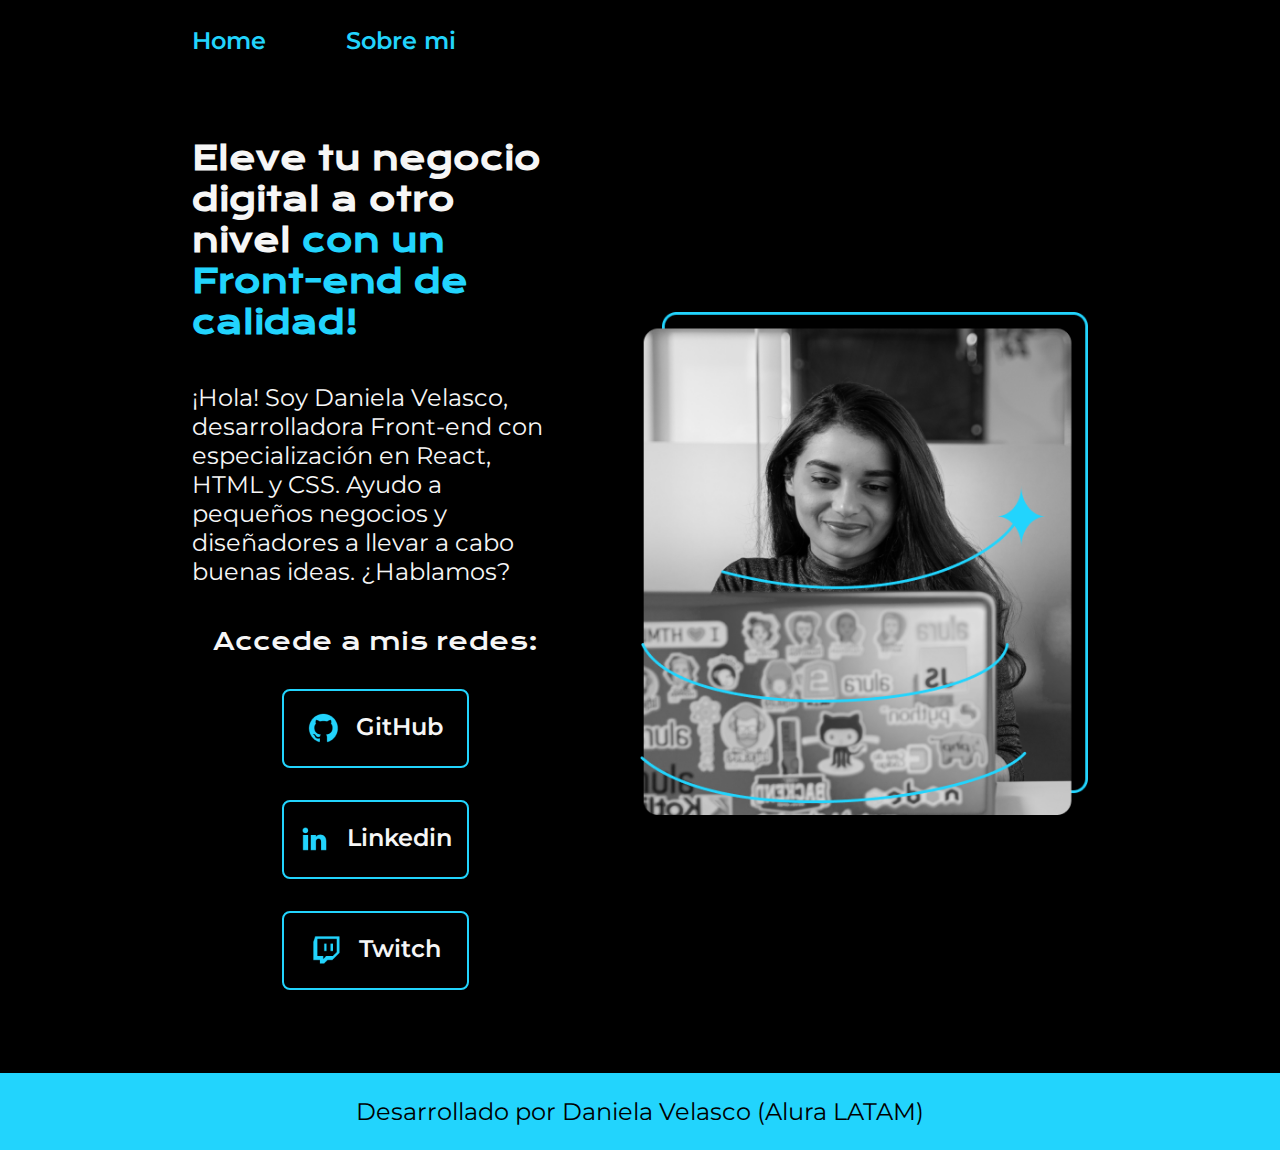
<file: index.html>
<!DOCTYPE html>
<html lang="es-col">

<head>
  <meta charset="UTF-8">
  <meta name="viewport" content="width=device-width, initial-scale=1.0">
  <title>Portafolio Course</title>
  <link rel="stylesheet" href="style.css">
</head>

<body>
  <header class="header">
    <nav class="header-menu">
      <a href="index.html" class="header-menu-links">Home</a>
      <a href="about-me.html" class="header-menu-links">Sobre mi</a>
    </nav>
  </header>
  <main class="presentation">
    <section class="presentation-content">
      <h1 class="presentation-content-title">Eleve tu negocio digital a otro nivel <strong
          class="presentation-content-title-blue">con un Front-end de calidad!</strong></h1>
      <p class="presentation-content-text">¡Hola! Soy Daniela Velasco, desarrolladora Front-end con especialización en
        React, HTML y CSS. Ayudo a pequeños negocios y diseñadores a llevar a cabo buenas ideas. ¿Hablamos?</p>
      <div class="presentation-anchors">
        <h2 class="presentation-anchors-title">Accede a mis redes:</h2>
        <a class="presentation-anchors-links" target="_blank" href="https://github.com/"><img src="./imgs/github.png"
            alt="Github small icon">GitHub</a>
        <a href="http://linkedin.com/" target="_blank" class="presentation-anchors-links"><img src="./imgs/linkedin.png"
            alt="Linkedin small icon">Linkedin</a>
        <a class="presentation-anchors-links" target="_blank" href="https://twitch.com/"><img src="./imgs/twitch.png"
            alt="Twitch small icon">Twitch</a>
      </div>
    </section>
    <img class="imagen" src="./imgs/Imagem.png" alt="Foto the Ana Maria trabajando con su laptop">
  </main>
  <footer class="footer">
    <p>Desarrollado por Daniela Velasco (Alura LATAM)</p>
  </footer>
  <!--COMMENTS-->
</body>

</html>
</file>
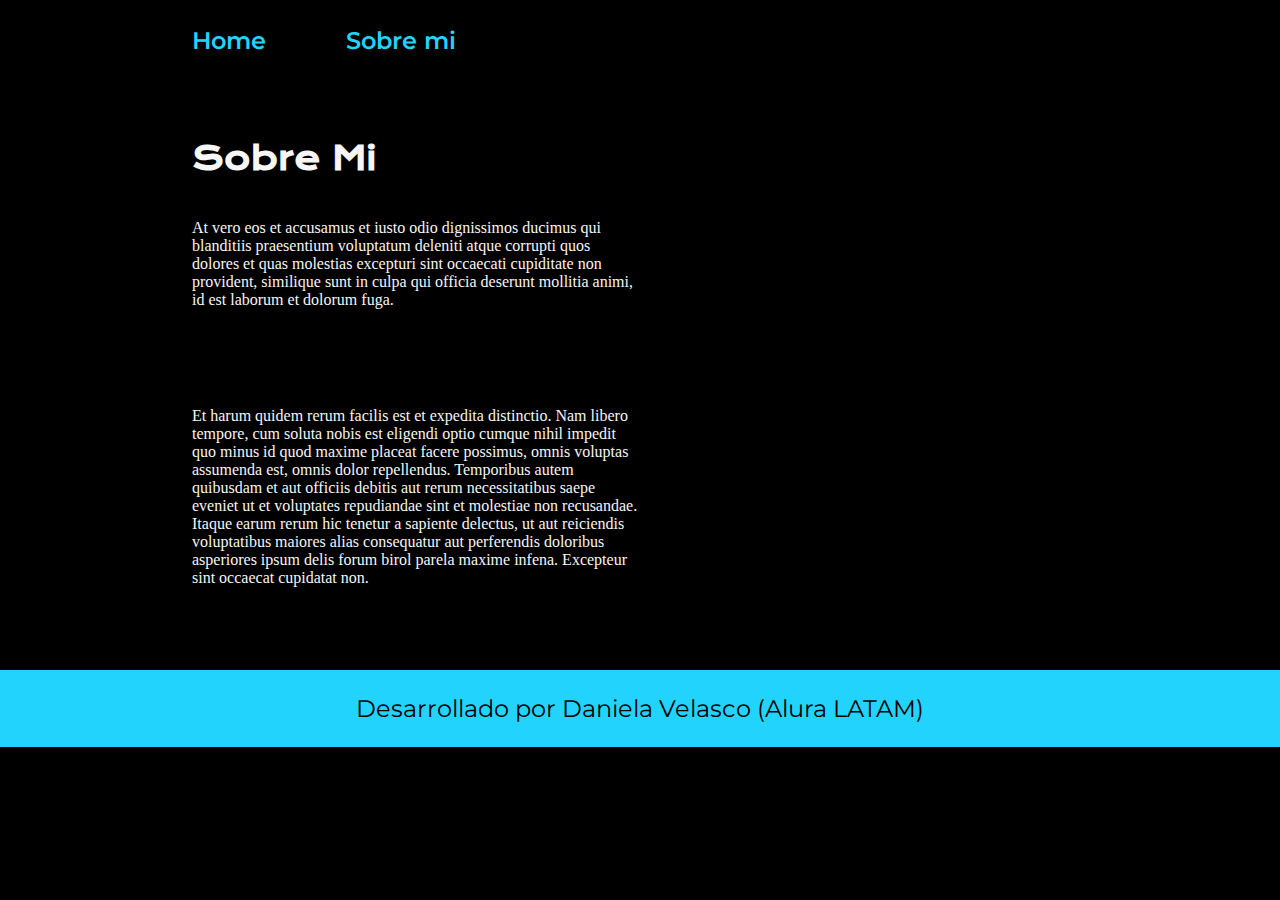
<file: about-me.html>
<!DOCTYPE html>
<html lang="es-col">
<head>
  <meta charset="UTF-8">
  <meta name="viewport" content="width=device-width, initial-scale=1.0">
  <title>About me</title>
  <link rel="stylesheet" href="style.css">
</head>
<body>
  <header class="header">
    <nav class="header-menu">
      <a href="index.html" class="header-menu-links">Home</a>
      <a href="about-me.html" class="header-menu-links">Sobre mi</a>
    </nav>
  </header>
  <main class="presentation">
    <section class="presentation-content">
      <h1 class="presentation-content-title">Sobre Mi</h1>
        <p>At vero eos et accusamus et iusto odio dignissimos ducimus qui blanditiis praesentium voluptatum deleniti atque corrupti quos dolores et quas molestias excepturi sint occaecati cupiditate non provident, similique sunt in culpa qui officia deserunt mollitia animi, id est laborum et dolorum fuga.</p>
        <br>
        <p>Et harum quidem rerum facilis est et expedita distinctio. Nam libero tempore, cum soluta nobis est eligendi optio cumque nihil impedit quo minus id quod maxime placeat facere possimus, omnis voluptas assumenda est, omnis dolor repellendus. Temporibus autem quibusdam et aut officiis debitis aut rerum necessitatibus saepe eveniet ut et voluptates repudiandae sint et molestiae non recusandae. Itaque earum rerum hic tenetur a sapiente delectus, ut aut reiciendis voluptatibus maiores alias consequatur aut perferendis doloribus asperiores ipsum delis forum birol parela maxime infena. Excepteur sint occaecat cupidatat non.</p>
    </section>
  </main>
  <footer class="footer">
    <p>Desarrollado por Daniela Velasco (Alura LATAM)</p>
  </footer>
  <!--COMMENTS-->
</body>
</html>
</file>
<file: style.css>
@import url("https://fonts.googleapis.com/css2?family=Krona+One&family=Montserrat:ital,wght@0,100..900;1,100..900&display=swap");

:root {
  --color-primario: #000000;
  --color-secundario: #f6f6f6;
  --color-tercario: #22d4fd;

  --fuente-monserrat: "Montserrat", sans serif;
  --fuente-krona: "Krona One", sans serif;
}

* {
  padding: 0;
  margin: 0;
}

body {
  background-color: var(--color-primario);
  color: var(--color-secundario);
  box-sizing: border-box;
}

.header {
  padding: 2% 0 0 15%;
}

.header-menu {
  display: flex;
  gap: 80px;
}

.header-menu-links {
  color: var(--color-tercario);
  font-size: 1.5rem;
  font-weight: 600;
  font-family: var(--fuente-monserrat);
  text-decoration: none;
}

.header-menu-links:hover {
  color: #007bff;
}

.presentation {
  display: flex;
  align-items: center;
  padding: 6.5% 15%; /*looks GOOD only on full screen visualization*/
  justify-content: space-between;
  gap: 82px;
}

.presentation-content {
  width: 50%;
  display: flex;
  flex-direction: column;
  gap: 40px;
}

.presentation-content-title {
  font-size: 2rem;
  font-family: var(--fuente-krona);
}

.presentation-content-title-blue {
  color: var(--color-tercario);
}

.presentation-content-text {
  font-size: 1.5rem;
  font-family: var(--fuente-monserrat);
}

.presentation-anchors {
  display: flex;
  justify-content: space-between;
  flex-direction: column;
  align-items: center;
  gap: 32px;
}

.presentation-anchors-title {
  font-family: var(--fuente-krona);
  font-size: 1.5rem;
  font-weight: 400;
}

.presentation-anchors-links {
  border: 2px solid var(--color-tercario);
  color: var(--color-secundario);
  border-radius: 8px;
  width: 50%;
  padding: 21.5px 0;
  text-align: center;
  font-weight: 600;
  font-size: 1.5rem;
  font-family: var(--fuente-monserrat);
  text-decoration: none;
  display: flex;
  justify-content: center;
  gap: 16px;
}

.presentation-anchors-links:hover {
  background-color: #272727;
  cursor: pointer;
}

.imagen {
  width: 50%;
}

.footer {
  background-color: var(--color-tercario);
  color: var(--color-primario);
  text-align: center;
  padding: 24px;
  font-family: var(--fuente-monserrat);
  font-size: 1.5rem;
  font-weight: 400;
}

@media (max-width: 1200px) {
  .header {
    padding: 10%;
  }
  .header-menu {
    justify-content: center;
  }
  .presentation {
    flex-direction: column-reverse;
    padding: 5%;
  }
  .presentation-content {
    width: auto;
  }
}
</file>
